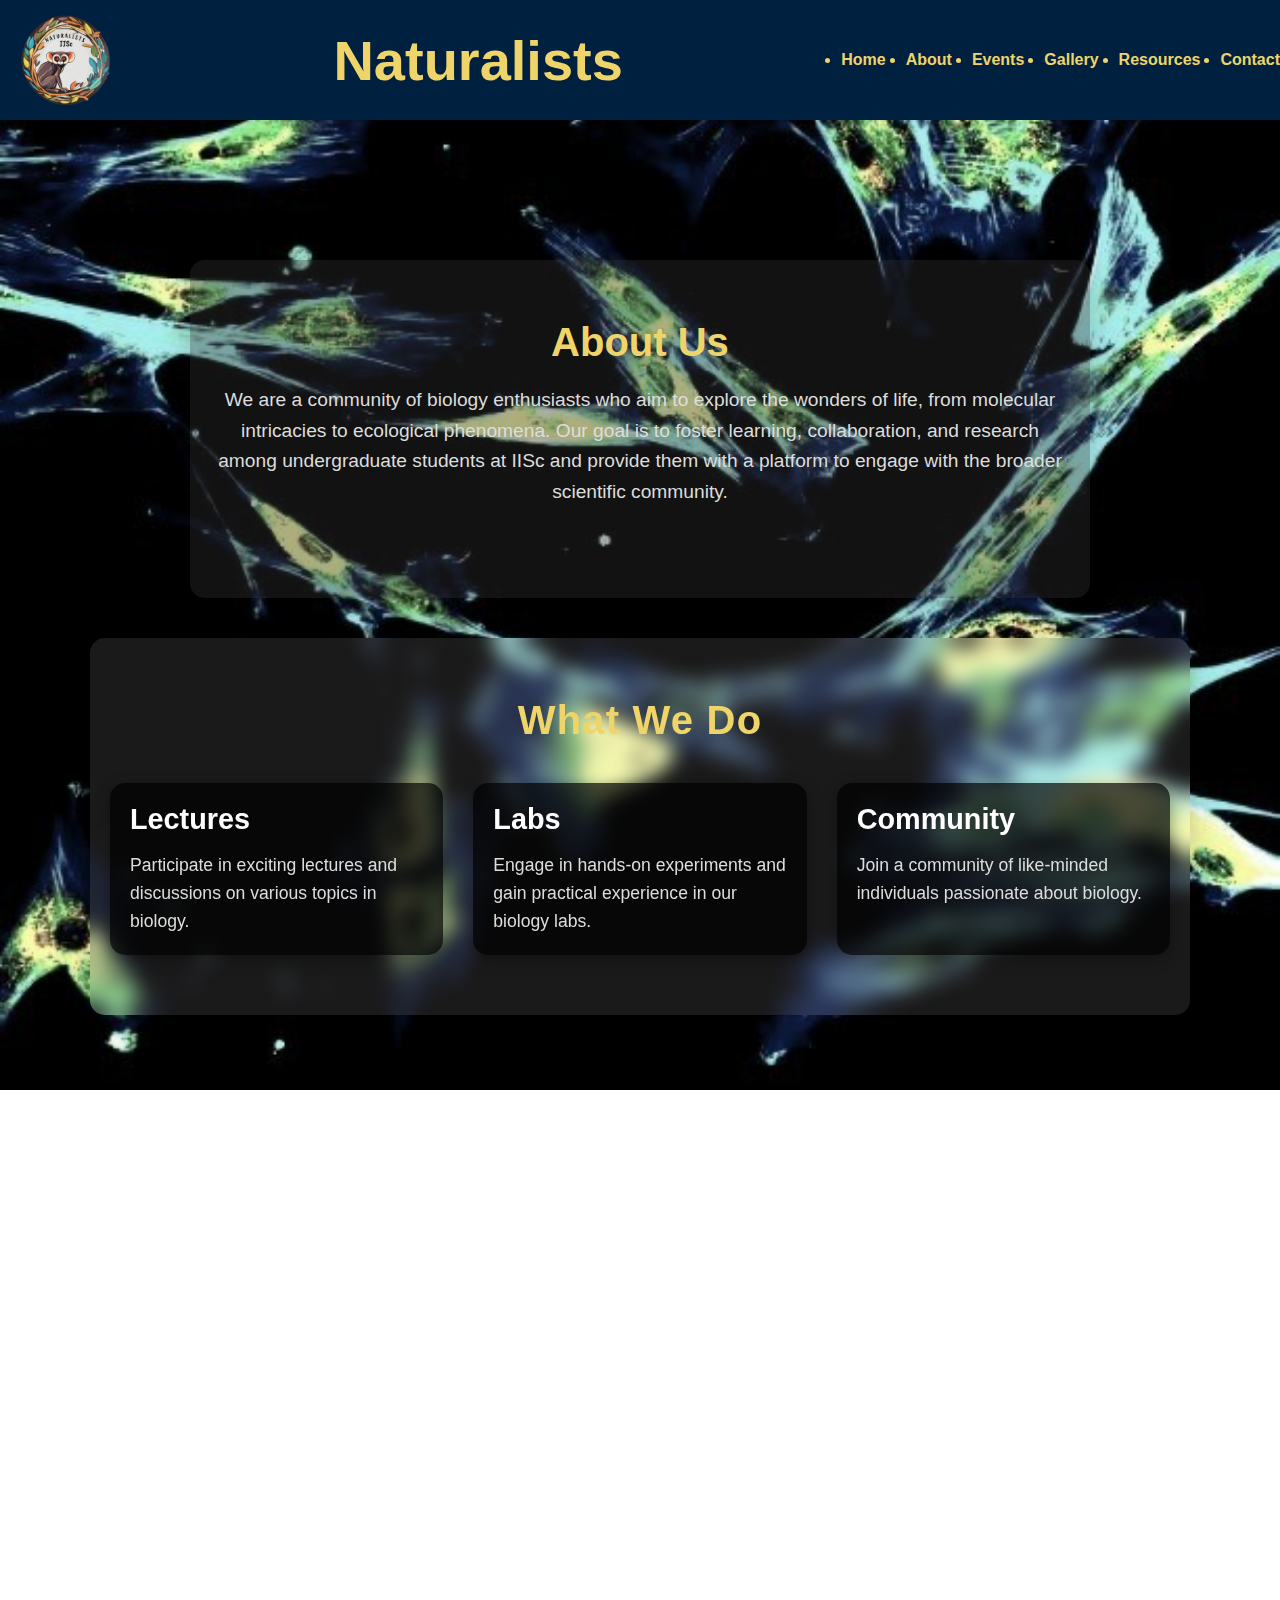
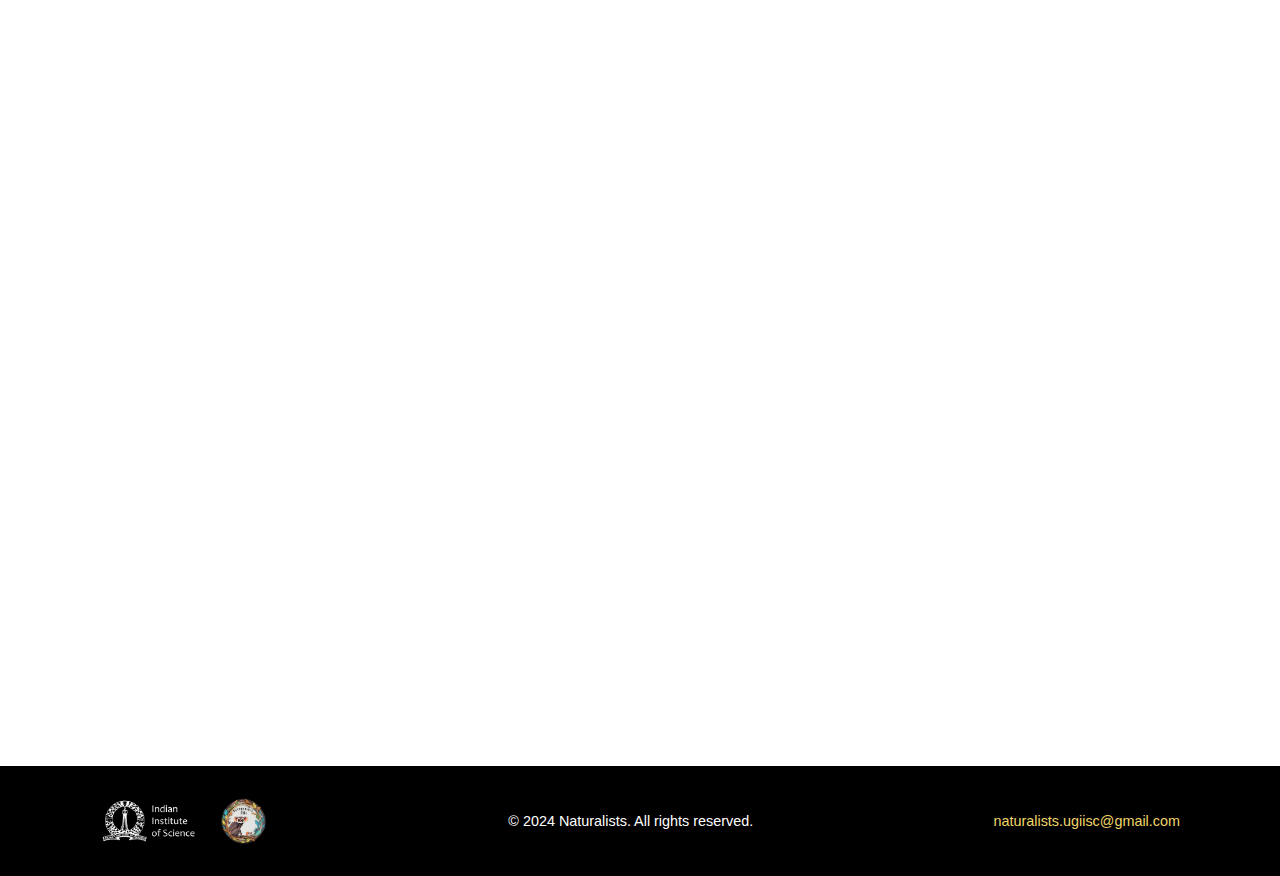
<file: index.html>
<!DOCTYPE html>
<html lang="en">
<head>
    <meta charset="UTF-8">
    <meta name="viewport" content="width=device-width, initial-scale=1.0">
    <title>Naturalists</title>
    <link rel="stylesheet" href="style.css">
    <link rel="icon" href="favicon.ico" type="image/x-icon">
</head>
<body>
    <header>
        <img src="logo.png" alt="Naturalists Logo" class="logo">
        <h1> <b> Naturalists </b> </h1>
    <nav>
        <ul>
            <li><a href="index.html">Home</a></li>
            <li><a href="about.html">About</a></li>
            <li><a href="events.html">Events</a></li>
            <li><a href="gallery.html">Gallery</a></li>
            <li><a href="resources.html">Resources</a></li>
            <li><a href="contact.html">Contact</a></li>
        </ul>
    </nav>
    </header>

    <main>
        <section class="about-us">
            <a href="about.html" class="about-link">
                <h2>About Us</h2>
            </a>
            <p>
                We are a community of biology enthusiasts who aim to explore the wonders of life, from molecular intricacies to ecological phenomena. Our goal is to foster learning, collaboration, and research among undergraduate students at IISc 
                and provide them with a platform to engage with the broader scientific community.
            </p>
        </section>
        

        <section id="highlights" class="highlights">
            <h2>What We Do</h2>
            <div class="highlight-cards">
                <div class="card">
                    <h3>Lectures</h3>
                    <p>Participate in exciting lectures and discussions on various topics in biology.</p>
                </div>
                <div class="card">
                    <h3>Labs</h3>
                    <p>Engage in hands-on experiments and gain practical experience in our biology labs.</p>
                </div>
                <div class="card">
                    <h3>Community</h3>
                    <p>Join a community of like-minded individuals passionate about biology.</p>
                </div>
            </div>
        </section>

        <section class="events-section">
            <div class="content-container">
                <a href="events.html" class="events-link">
                    <h2>Upcoming Events</h2>
                </a>
                <ul class="events-list">
                    <li>
                        <strong>Summer Research Symposium</strong>
                        <p>Join us for a Summer Exposition where Undergraduate students present to us their summer research activites. Date : August 25, 2024</p>
                    </li>
                    <li>
                        <strong>Guest Lecture: Insights into Signal Transduction</strong>
                        <p>Dr. Nikhil Gandasi will discuss cutting-edge research on signal transduction pathways in cells. Date : September 15, 2024</p>
                    </li>
                    <!-- Add more events here -->
                </ul>
            </div>
        </section>
        

        <section class="gallery-section">
            <div class="content-container">
                <a href="gallery.html" class="gallery-link">
                    <h2>Gallery</h2>
                </a>
                <div class="gallery">
                    <img src="eve1.jpg" alt="Event Image 1">
                    <img src="eve2.jpg" alt="Event Image 2">
                    <img src="eve3.jpg" alt="Event Image 3">
                    <img src="eve4.jpg" alt="Event Image 4">
                </div>
            </div>
        </section>
        

        <section class="contact-section">
            <a href="contact.html" class="contact-link">
                <h2>Contact Us</h2>
            </a>
            <p>Get in touch with us for any inquiries, feedback, or collaboration opportunities. We'd love to hear from you!</p>
        </section>
        
    </main>

    <footer>
        <div class="footer-content">
            <div class="footer-logos">
                <img src="logo1.png" alt="Logo 1" class="footer-logo">
                <img src="logo.png" alt="Logo 2" class="footer-logo">
            </div>
        <p>&copy; 2024 Naturalists. All rights reserved.</p>
        <p class="footer-email"> <a href="mailto:naturalists.ugiisc@gmail.com">naturalists.ugiisc@gmail.com</a></p>
        </div>
    </footer>
    
    <script src="main.js"></script>
</body>
</html>
</file>
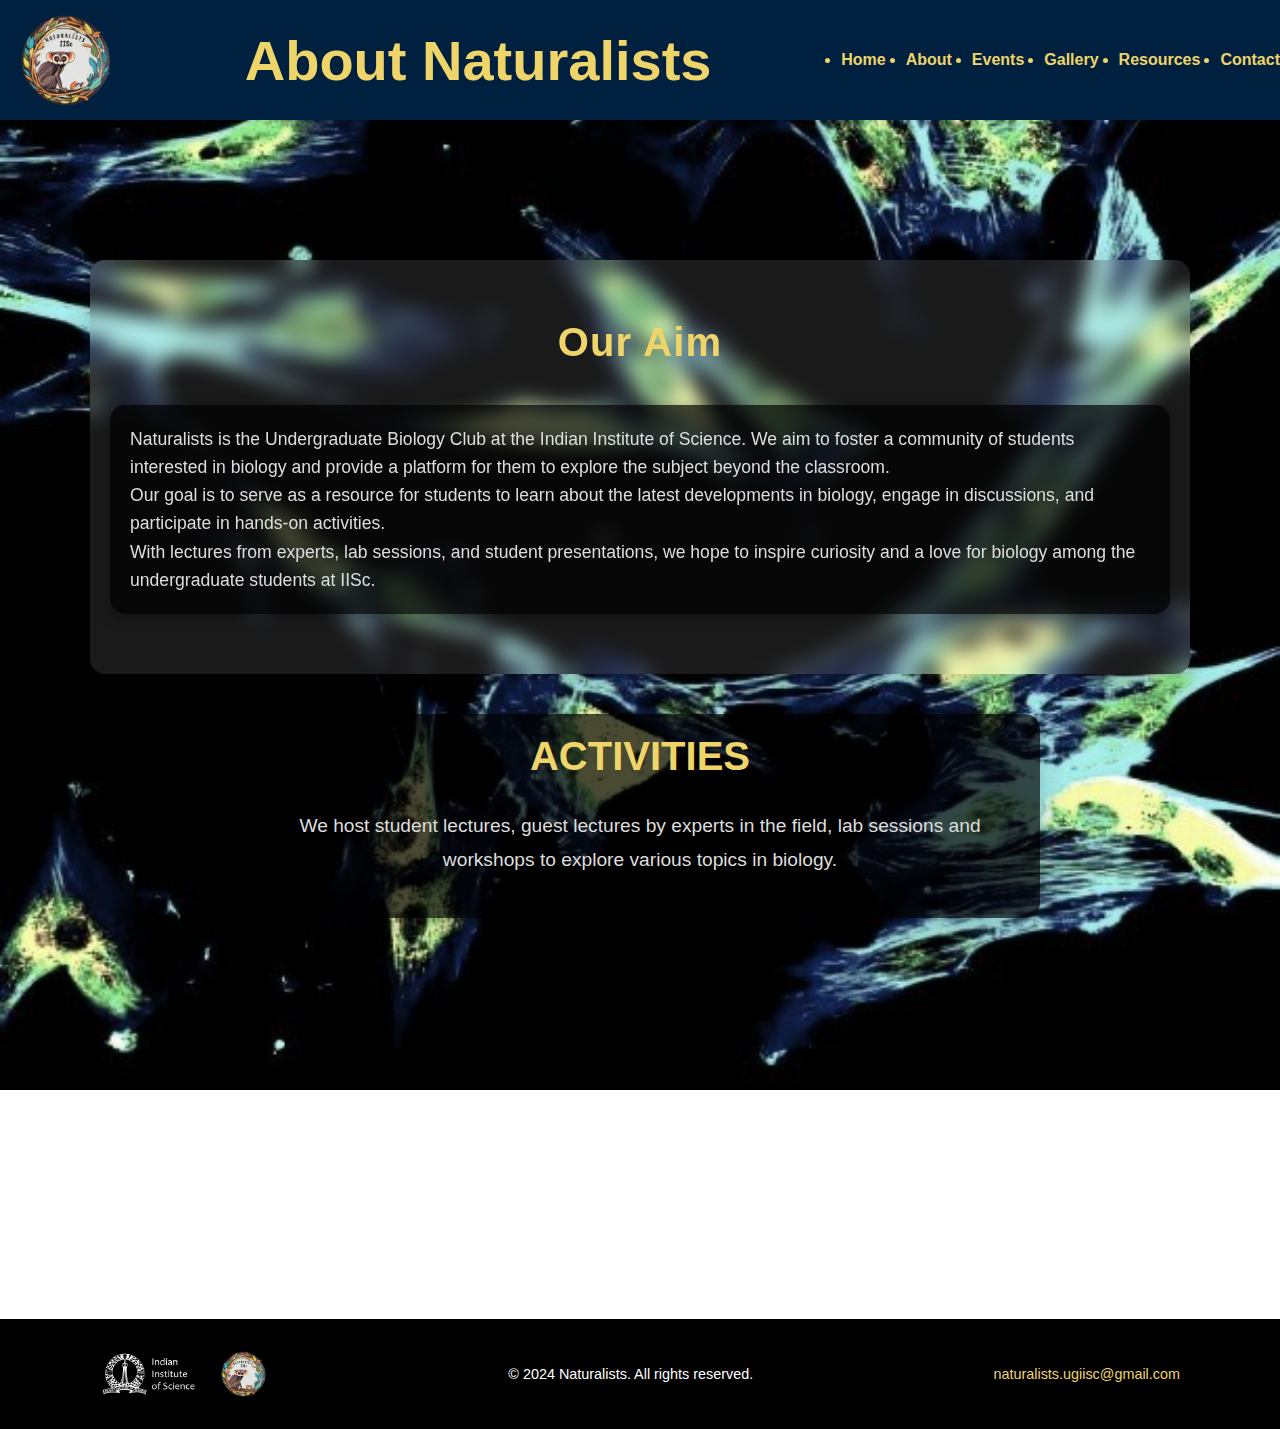
<file: about.html>
<!DOCTYPE html>
<html lang="en">
<head>
    <meta charset="UTF-8">
    <meta name="viewport" content="width=device-width, initial-scale=1.0">
    <title>About - Naturalists</title>
    <link rel="stylesheet" href="style.css">
    <link rel="icon" href="favicon.ico" type="image/x-icon">
</head>
<body>
    <header>
        <img src="logo.png" alt="Naturalists Logo" class="logo">
        <h1>About Naturalists</h1>
    <nav>
        <ul>
            <li><a href="index.html">Home</a></li>
            <li><a href="about.html">About</a></li>
            <li><a href="events.html">Events</a></li>
            <li><a href="gallery.html">Gallery</a></li>
            <li><a href="resources.html">Resources</a></li>
            <li><a href="contact.html">Contact</a></li>
        </ul>
    </nav>
    </header>
    
    <main>
        <!-- Aim Section -->
        <section id="highlights" class="highlights">
            <h2>Our Aim</h2>
            <div class="highlight-cards">
                <div class="card">
                <p>Naturalists is the Undergraduate Biology Club at the Indian Institute of Science. We aim to foster a community of students interested in biology and provide a platform for them to explore the subject beyond the classroom.</p>
                <p>Our goal is to serve as a resource for students to learn about the latest developments in biology, engage in discussions, and participate in hands-on activities.</p>
                <p>With lectures from experts, lab sessions, and student presentations, we hope to inspire curiosity and a love for biology among the undergraduate students at IISc.</p>
                </div>
            </div>
        </section>
    
        <!-- Activities Section -->
        <section class="content activities">
            <div class="content-wrapper">
                <h2>Activities</h2>
                <p>We host student lectures, guest lectures by experts in the field, lab sessions and workshops to explore various topics in biology.</p>
            </div>
        </section>

        <!-- Team Section -->
        <section id="highlights" class="highlights">
            <h2>Convenors 2024</h2>
            <div class="highlight-cards">
                <div class="card">
                    <h3>Mayank</h3>
                    <p>I like Biology.</p>
                </div>
                <div class="card">
                    <h3>Rahul</h3>
                    <p>I like Biology.</p>
                </div>
                <div class="card">
                    <h3>Shloak</h3>
                    <p>I like Biology.</p>
                </div>
            </div>
        </section>
    </main>
    

    <footer>
        <div class="footer-content">
            <div class="footer-logos">
                <img src="logo1.png" alt="Logo 1" class="footer-logo">
                <img src="logo.png" alt="Logo 2" class="footer-logo">
            </div>
        <p>&copy; 2024 Naturalists. All rights reserved.</p>
        <p class="footer-email"> <a href="mailto:naturalists.ugiisc@gmail.com">naturalists.ugiisc@gmail.com</a></p>
        </div>
    </footer>
    
    <script src="main.js"></script>
    <!-- Lightbox Modal -->
    <div id="lightbox" class="lightbox">
        <span class="close">&times;</span>
        <img class="lightbox-content">
        <div class="caption"></div>
    </div>
</body>
</html>
</file>
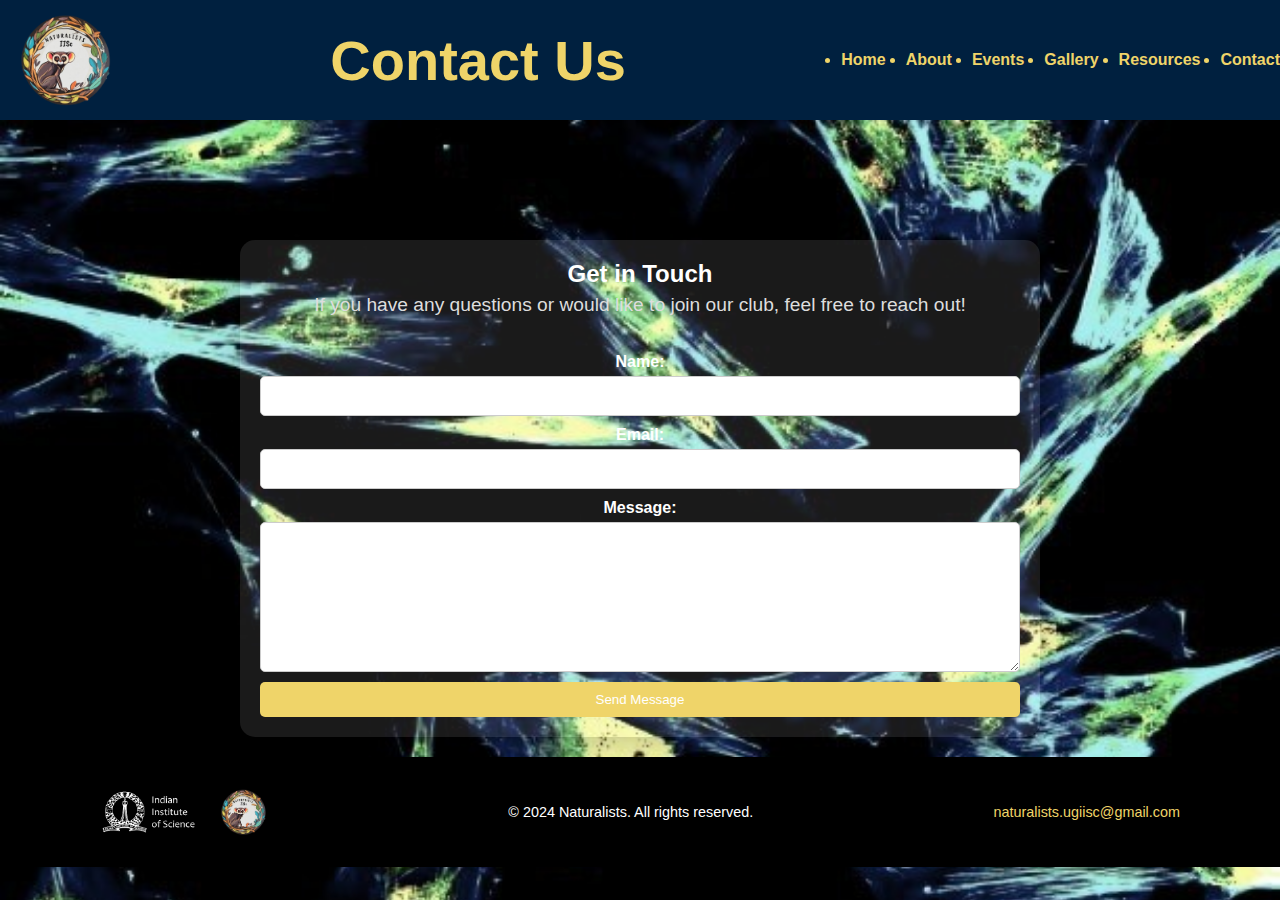
<file: contact.html>
<!DOCTYPE html>
<html lang="en">
<head>
    <meta charset="UTF-8">
    <meta name="viewport" content="width=device-width, initial-scale=1.0">
    <title>Contact - Naturalists</title>
    <link rel="stylesheet" href="style.css">
    <link rel="icon" href="favicon.ico" type="image/x-icon">
</head>
<body>
    <header>
        <img src="logo.png" alt="Naturalists Logo" class="logo">
        <h1>Contact Us</h1>
    <nav>
        <ul>
            <li><a href="index.html">Home</a></li>
            <li><a href="about.html">About</a></li>
            <li><a href="events.html">Events</a></li>
            <li><a href="gallery.html">Gallery</a></li>
            <li><a href="resources.html">Resources</a></li>
            <li><a href="contact.html">Contact</a></li>
        </ul>
    </nav>
    </header>

    <main>
    <section class="content">
        <h2>Get in Touch</h2>
        <p>If you have any questions or would like to join our club, feel free to reach out!</p>

        <form class="contact-form" action="https://getform.io/f/adryxkka" method="POST">
            <label for="name">Name:</label>
            <input type="text" id="name" name="name" required>

            <label for="email">Email:</label>
            <input type="email" id="email" name="email" required>

            <label for="message">Message:</label>
            <textarea id="message" name="message" required></textarea>

            <button type="submit">Send Message</button>
        </form>
    </section>
    </main>

    <footer>
        <div class="footer-content">
            <div class="footer-logos">
                <img src="logo1.png" alt="Logo 1" class="footer-logo">
                <img src="logo.png" alt="Logo 2" class="footer-logo">
            </div>
        <p>&copy; 2024 Naturalists. All rights reserved.</p>
        <p class="footer-email"> <a href="mailto:naturalists.ugiisc@gmail.com">naturalists.ugiisc@gmail.com</a></p>
        </div>
    </footer>
    
    <script src="main.js"></script>

</body>
</html>
</file>
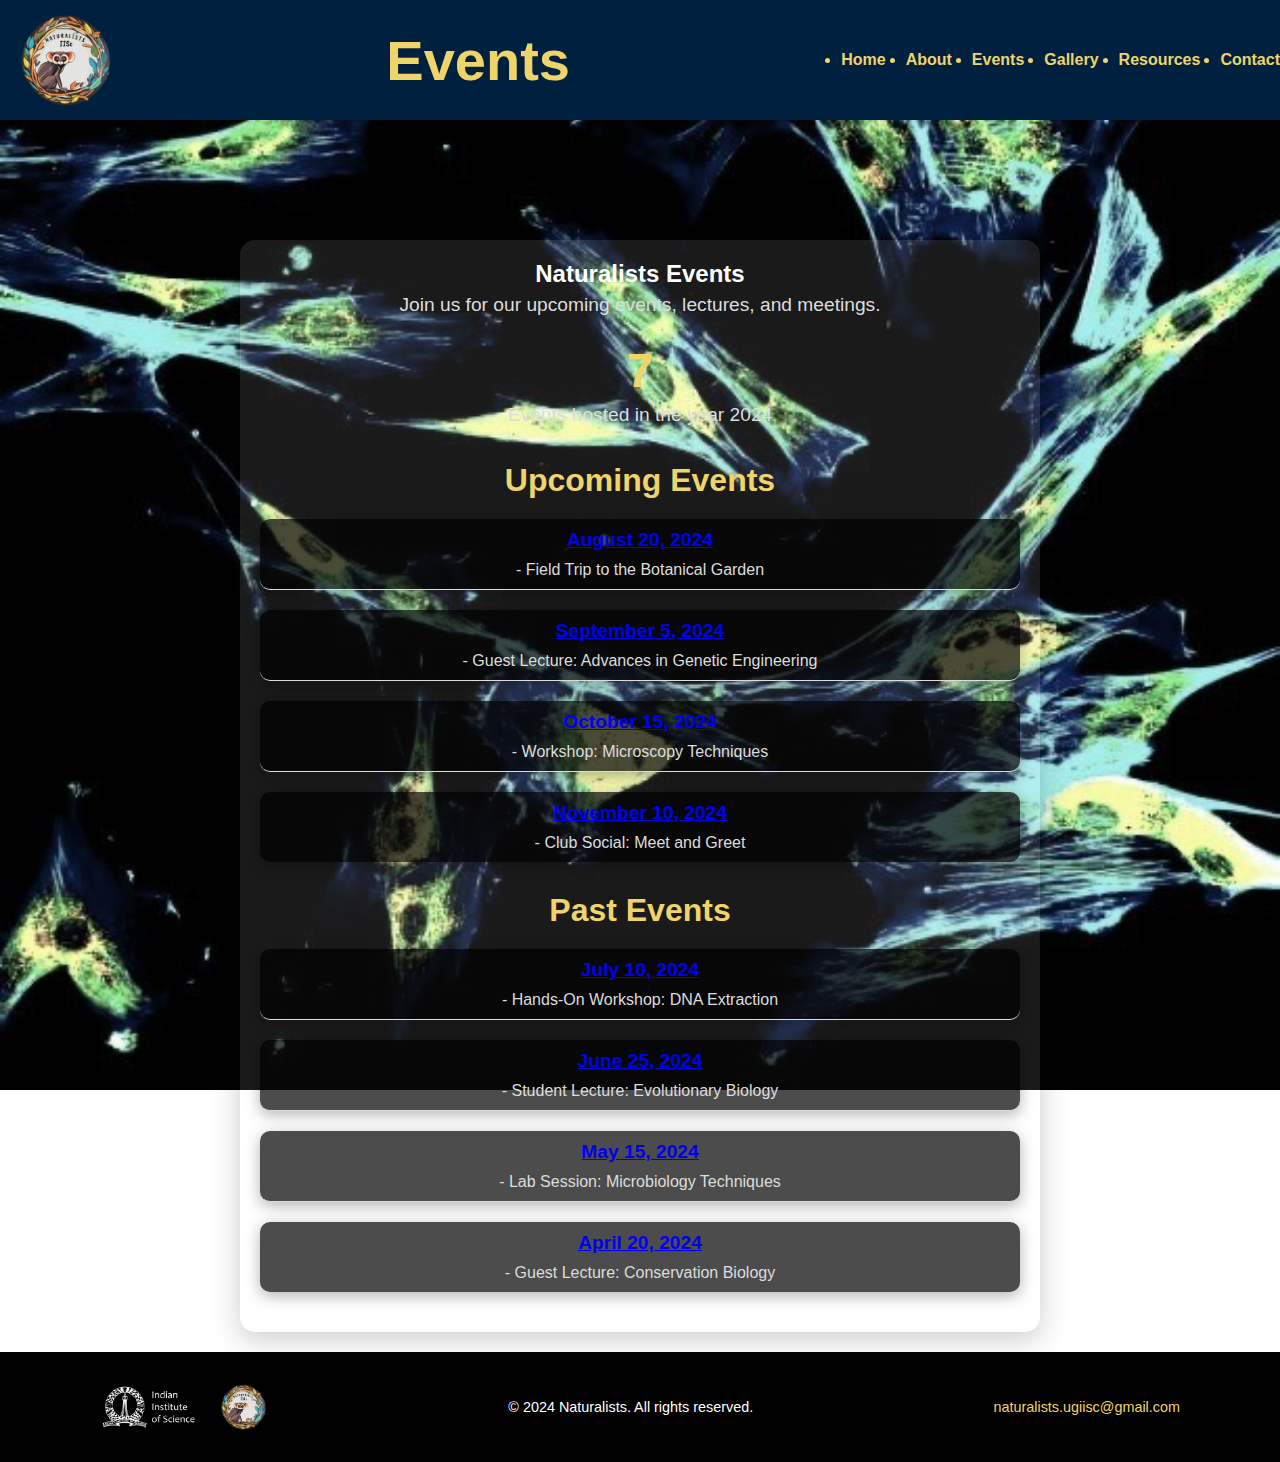
<file: events.html>
<!DOCTYPE html>
<html lang="en">
<head>
    <meta charset="UTF-8">
    <meta name="viewport" content="width=device-width, initial-scale=1.0">
    <title>Events - Naturalists</title>
    <link rel="stylesheet" href="style.css">
    <link rel="icon" href="favicon.ico" type="image/x-icon">
</head>
<body>
    <header>
        <img src="logo.png" alt="Naturalists Logo" class="logo">
        <h1>Events</h1>
    <nav>
        <ul>
            <li><a href="index.html">Home</a></li>
            <li><a href="about.html">About</a></li>
            <li><a href="events.html">Events</a></li>
            <li><a href="gallery.html">Gallery</a></li>
            <li><a href="resources.html">Resources</a></li>
            <li><a href="contact.html">Contact</a></li>
        </ul>
    </nav>
    </header>

    <main>
    <section class="content">
        <h2>Naturalists Events</h2>
        <p>Join us for our upcoming events, lectures, and meetings.</p>

        <div class="counter">
            <h3 class="count" data-count="15">0</h3>
            <p>Events hosted in the year 2024</p>
        </div>

        <!-- Upcoming Events -->
        <div class="events-category">
            <h3>Upcoming Events</h3>
            <ul class="events-list">
                <li><strong><a href="#" class="event-link" data-event="1">August 20, 2024</a></strong> - Field Trip to the Botanical Garden</li>
                <li><strong><a href="#" class="event-link" data-event="2">September 5, 2024</a></strong> - Guest Lecture: Advances in Genetic Engineering</li>
                <li><strong><a href="#" class="event-link" data-event="3">October 15, 2024</a></strong> - Workshop: Microscopy Techniques</li>
                <li><strong><a href="#" class="event-link" data-event="4">November 10, 2024</a></strong> - Club Social: Meet and Greet</li>
                </ul>
        </div>

        <!-- Past Events -->
        <div class="events-category">
            <h3>Past Events</h3>
            <ul class="events-list">
                <li><strong><a href="#" class="event-link past-event" data-event="5">July 10, 2024</a></strong> - Hands-On Workshop: DNA Extraction</li>
                <li><strong><a href="#" class="event-link past-event" data-event="6">June 25, 2024</a></strong> - Student Lecture: Evolutionary Biology</li>
                <li><strong><a href="#" class="event-link past-event" data-event="7">May 15, 2024</a></strong> - Lab Session: Microbiology Techniques</li>
                <li><strong><a href="#" class="event-link past-event" data-event="8">April 20, 2024</a></strong> - Guest Lecture: Conservation Biology</li>                
            </ul>
        </div>

        <!-- Modal Structure -->
        <div id="eventModal" class="modal">
            <div class="modal-content">
                <span class="close">&times;</span>
                <h2 id="modal-title"></h2>
                <p id="modal-description"></p>
            </div>
        </div>

    </section>
    </main>
    
    <footer>
        <div class="footer-content">
            <div class="footer-logos">
                <img src="logo1.png" alt="Logo 1" class="footer-logo">
                <img src="logo.png" alt="Logo 2" class="footer-logo">
            </div>
        <p>&copy; 2024 Naturalists. All rights reserved.</p>
        <p class="footer-email"> <a href="mailto:naturalists.ugiisc@gmail.com">naturalists.ugiisc@gmail.com</a></p>
        </div>
    </footer>
    
    <script src="main.js"></script>
</body>
</html>
</file>
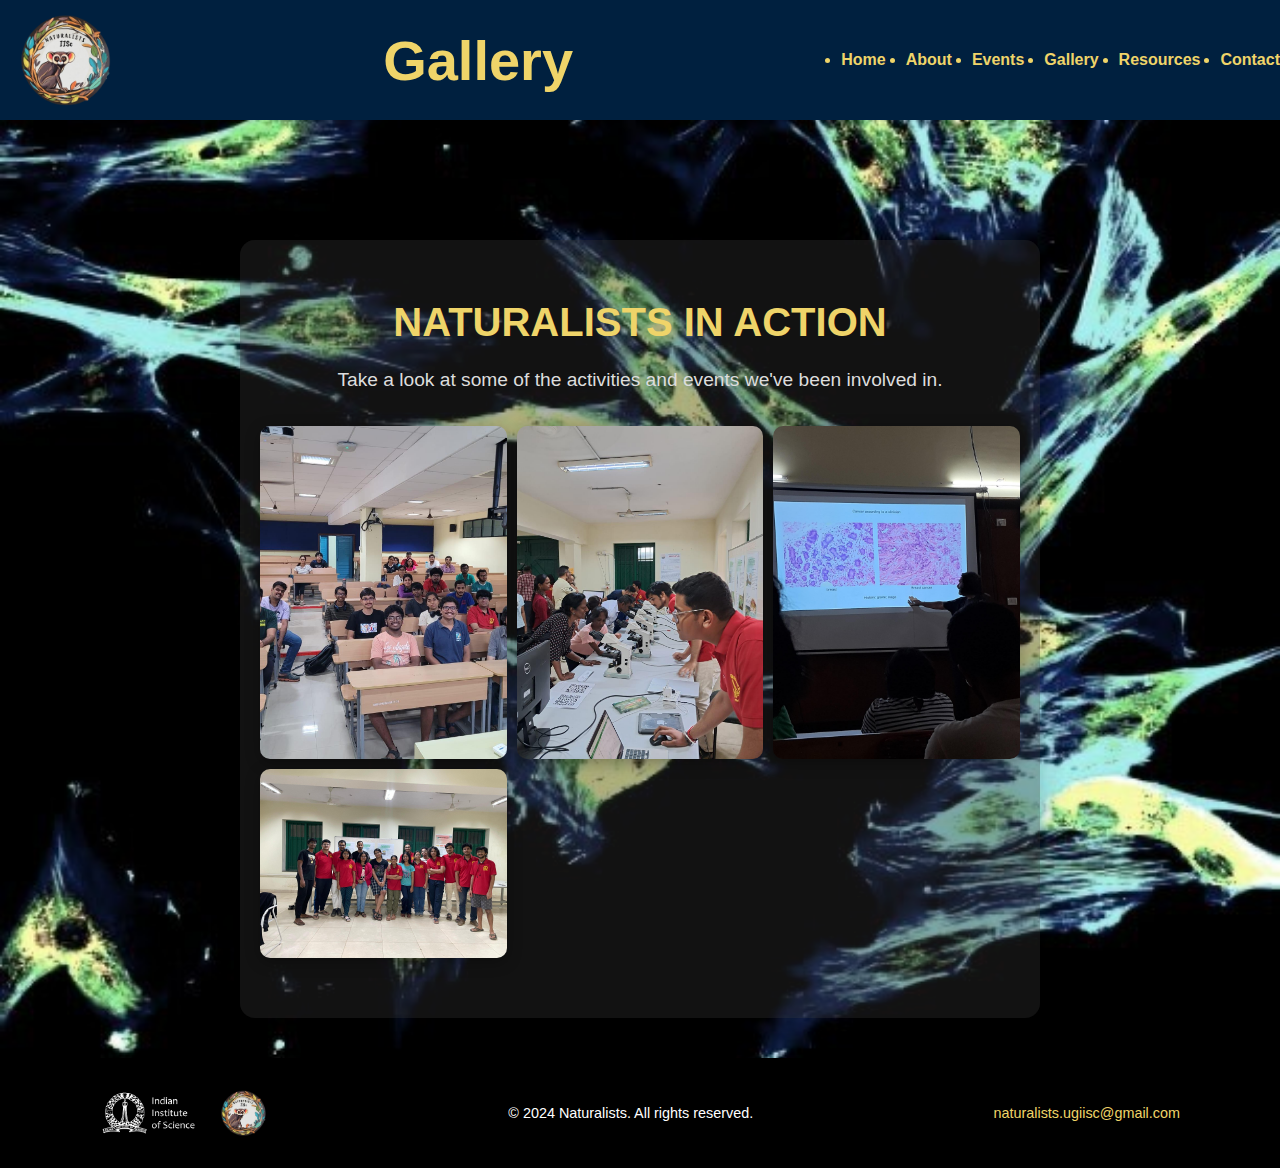
<file: gallery.html>
<!DOCTYPE html>
<html lang="en">
<head>
    <meta charset="UTF-8">
    <meta name="viewport" content="width=device-width, initial-scale=1.0">
    <title>Gallery - Naturalists</title>
    <link rel="stylesheet" href="style.css">
    <link rel="icon" href="favicon.ico" type="image/x-icon">
</head>
<body>
    <header>
        <img src="logo.png" alt="Naturalists Logo" class="logo">
        <h1>Gallery</h1>
    <nav>
        <ul>
            <li><a href="index.html">Home</a></li>
            <li><a href="about.html">About</a></li>
            <li><a href="events.html">Events</a></li>
            <li><a href="gallery.html">Gallery</a></li>
            <li><a href="resources.html">Resources</a></li>
            <li><a href="contact.html">Contact</a></li>
        </ul>
    </nav>
    </header>

    <main>
        <section class="content gallery-section">
            <h2>Naturalists in Action</h2>
            <p>Take a look at some of the activities and events we've been involved in.</p>
    
            <div class="gallery">
                <div class="gallery-item">
                    <img src="eve1.jpg" alt="Event 1">
                    <div class="caption">Field Trip to the Botanical Garden</div>
                </div>
                <div class="gallery-item">
                    <img src="eve2.jpg" alt="Event 2">
                    <div class="caption">Guest Lecture: Advances in Genetic Engineering</div>
                </div>
                <div class="gallery-item">
                    <img src="eve3.jpg" alt="Event 3">
                    <div class="caption">Workshop: Microscopy Techniques</div>
                </div>
                <div class="gallery-item">
                    <img src="eve4.jpg" alt="Event 4">
                    <div class="caption">Hands-On Workshop: DNA Extraction</div>
                </div>
            </div>
        </section>
    </main>
    

    <footer>
        <div class="footer-content">
            <div class="footer-logos">
                <img src="logo1.png" alt="Logo 1" class="footer-logo">
                <img src="logo.png" alt="Logo 2" class="footer-logo">
            </div>
        <p>&copy; 2024 Naturalists. All rights reserved.</p>
        <p class="footer-email"> <a href="mailto:naturalists.ugiisc@gmail.com">naturalists.ugiisc@gmail.com</a></p>
        </div>
    </footer>
    
    <script src="main.js"></script>
    <!-- Lightbox Modal -->
    <div id="lightbox" class="lightbox">
        <span class="close">&times;</span>
        <img class="lightbox-content">
        <div class="caption"></div>
    </div>

</body>
</html>
</file>
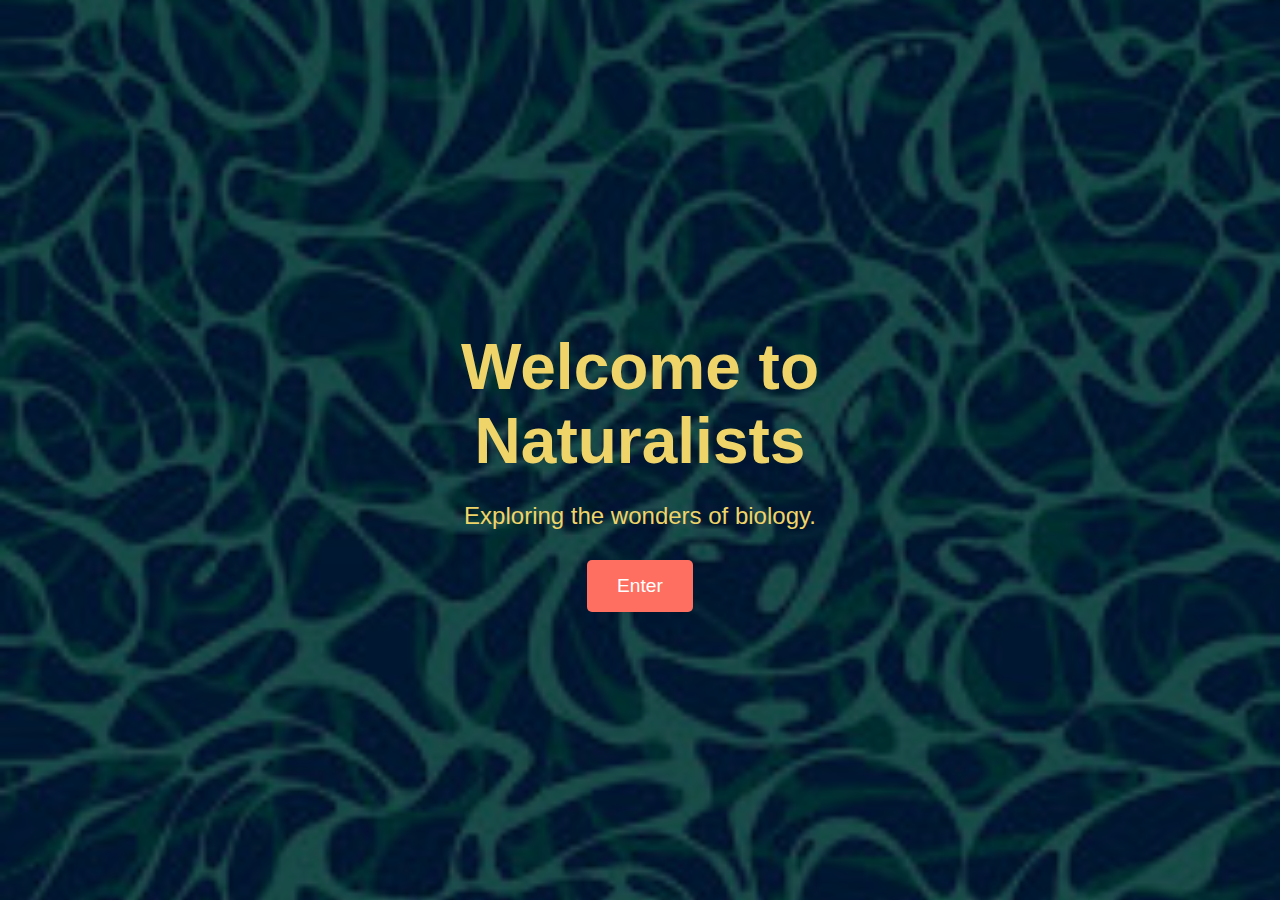
<file: intro.html>
<!DOCTYPE html>
<html lang="en">
<head>
    <meta charset="UTF-8">
    <meta name="viewport" content="width=device-width, initial-scale=1.0">
    <title>Welcome to Naturalists</title>
    <link rel="stylesheet" href="intro.css">
</head>
<body>
    <div class="intro-container">
        <div class="intro-content">
            <h1>Welcome to Naturalists</h1>
            <p>Exploring the wonders of biology.</p>
            <button id="enterButton">Enter</button>
        </div>
    </div>
    <script src="intro.js"></script>
</body>
</html>
</file>
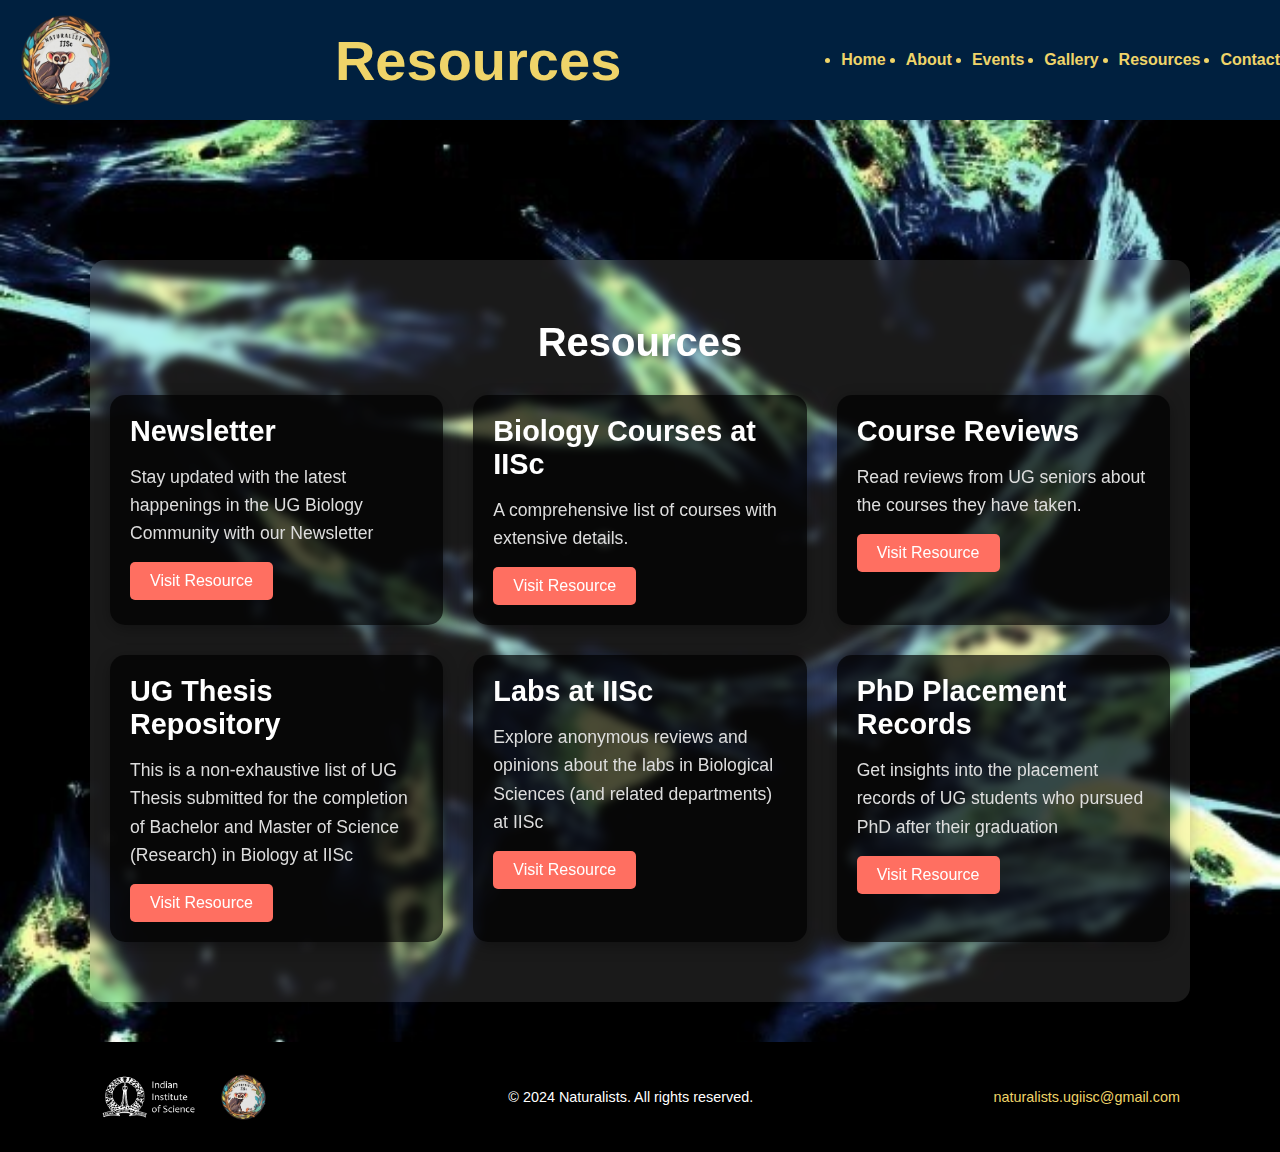
<file: resources.html>
<!DOCTYPE html>
<html lang="en">
<head>
    <meta charset="UTF-8">
    <meta name="viewport" content="width=device-width, initial-scale=1.0">
    <title>Resources</title>
    <link rel="stylesheet" href="style.css">
    <link rel="icon" href="favicon.ico" type="image/x-icon">
</head>
<body>
    <header>
        <img src="logo.png" alt="Naturalists Logo" class="logo">
        <h1>Resources</h1>
    <nav>
        <ul>
            <li><a href="index.html">Home</a></li>
            <li><a href="about.html">About</a></li>
            <li><a href="events.html">Events</a></li>
            <li><a href="gallery.html">Gallery</a></li>
            <li><a href="resources.html">Resources</a></li>
            <li><a href="contact.html">Contact</a></li>
        </ul>
    </nav>
    </header>

    <main>
    <section class="resources-section">
        <div class="content-container">
            <h2>Resources</h2>
            <div class="resources-list">
                <div class="resource-item">
                    <h3>Newsletter</h3>
                    <p>Stay updated with the latest happenings in the UG Biology Community with our Newsletter</p>
                    <a href="https://example.com" class="btn">Visit Resource</a>
                </div>                
                <div class="resource-item">
                    <h3>Biology Courses at IISc</h3>
                    <p>A comprehensive list of courses with extensive details.</p>
                    <a href="https://example.com" class="btn">Visit Resource</a>
                </div>
                <div class="resource-item">
                    <h3> Course Reviews</h3>
                    <p>Read reviews from UG seniors about the courses they have taken.</p>
                    <a href="https://example.com" class="btn">Visit Resource</a>
                </div> 

                <div class="resource-item">
                    <h3>UG Thesis Repository</h3>
                    <p>This is a non-exhaustive list of UG Thesis submitted for the completion of Bachelor and Master of Science (Research) in Biology at IISc</p>
                    <a href="https://example.com" class="btn">Visit Resource</a>
                </div>
                <div class="resource-item">
                    <h3>Labs at IISc</h3>
                    <p>Explore anonymous reviews and opinions about the labs in Biological Sciences (and related departments) at IISc</p>
                    <a href="https://example.com" class="btn">Visit Resource</a>
                </div>
                <div class="resource-item">
                    <h3>PhD Placement Records</h3>
                    <p>Get insights into the placement records of UG students who pursued PhD after their graduation</p>
                    <a href="https://example.com" class="btn">Visit Resource</a>
                </div>
        </div>
    </section>
    </main>

    <footer>
        <div class="footer-content">
            <div class="footer-logos">
                <img src="logo1.png" alt="Logo 1" class="footer-logo">
                <img src="logo.png" alt="Logo 2" class="footer-logo">
            </div>
        <p>&copy; 2024 Naturalists. All rights reserved.</p>
        <p class="footer-email"> <a href="mailto:naturalists.ugiisc@gmail.com">naturalists.ugiisc@gmail.com</a></p>
        </div>
    </footer>
    
    <script src="main.js"></script>
</body>
</file>
<file: intro.css>
/* Intro Page Styling */
body {
    margin: 0;
    padding: 0;
    font-family: 'Arial', sans-serif;
    background: url('abstract-pattern.jpg') no-repeat center center fixed;
    background-size: cover;
}

.intro-container {
    display: flex;
    align-items: center;
    justify-content: center;
    height: 100vh;
    background: rgba(0, 0, 0, 0.7); /* Dark overlay */
}

.intro-content {
    text-align: center;
    color: #EFD469; /* Pale gold text color */
    max-width: 600px;
}

.intro-content h1 {
    font-size: 4rem;
    margin-bottom: 20px;
    animation: fadeIn 3s ease-out;
}

.intro-content p {
    font-size: 1.5rem;
    margin-bottom: 30px;
    animation: fadeIn 4s ease-out;
}

#enterButton {
    background-color: #ff6f61;
    color: white;
    padding: 15px 30px;
    font-size: 1.2rem;
    border: none;
    border-radius: 5px;
    cursor: pointer;
    transition: background-color 0.3s ease;
}

#enterButton:hover {
    background-color: #ff8566;
}

/* Keyframe animations */
@keyframes fadeIn {
    from {
        opacity: 0;
        transform: translateY(20px);
    }
    to {
        opacity: 1;
        transform: translateY(0);
    }
}
</file>
<file: style.css>
/* Basic reset */
* {
    margin: 0;
    padding: 0;
    box-sizing: border-box;
}


/* Apply the background image to the entire page */
body {
    background: url('biology-bg2.jpg') no-repeat center center fixed;
    background-size: cover;
    color: white;
    font-family: 'Arial', sans-serif;
    background-attachment: fixed;
    flex-direction: column;
    min-height: 100vh;
    margin: 0;
    cursor: default;
}

/* Ensure main content is not obscured */
main {
    padding-top: 100px;
    z-index: 1;
}


header {
    display: flex;
    justify-content: space-between;
    align-items: center;
    background-color: #00203F; /* Deep Navy Blue */
    color: #EFD469; /* Pale Gold accent */
    padding: 10px 0;
    text-align: center;
}

header h1 {
    margin-bottom: 0;
    color: #EFD469; /* Pale Gold text */
    font-size: 3.5rem;
}

nav ul li a {
    color: #EFD469;
    text-decoration: none;
    font-weight: bold;
    transition: color 0.3s ease  transform 0.3s ease;
}

nav ul li a:hover {
    color: ff6f61; 
    text-decoration: underline;
    transform: scale(1.1); /* Slightly increase size on hover */
    text-shadow: 0 0 5px #EFD469;
}

header .logo {
    height: 100px;
    font-size: 1.5rem;
    margin-left: 15px;
}

nav ul {
    display: flex;
    gap: 20px;
}



/* General Content Section Styling */
section {
    padding: 50px 20px;
    text-align: center;
}

section {
    opacity: 0;
    transform: translateY(20px);
    transition: opacity 0.6s ease, transform 0.6s ease;
}

section.visible {
    opacity: 1;
    transform: translateY(0);
}


/* About Us Section Styling */
.about-us {
    padding: 60px 20px;
    text-align: center;
    background-color: rgba(255, 255, 255, 0.1); /* Blended transparent background */
    margin: 40px auto;
    max-width: 900px;
    border-radius: 15px;
    box-shadow: 0 8px 30px rgba(0, 0, 0, 0.2);
    position: relative;
    z-index: 2;
}

.about-us h2 {
    font-size: 2.5rem;
    margin-bottom: 20px;
    font-weight: 700;
    color: #EFD469; /* Pale gold text color */
    transition: color 0.3s ease, transform 0.3s ease;
}

.about-us p {
    font-size: 1.2rem;
    margin-bottom: 30px;
    color: #dddddd;
    line-height: 1.6;
}

/* Link styling applied to the h2 */
.about-link {
    text-decoration: none;
}

.about-link:hover h2 {
    color: #ff6f61; /* Slightly warmer color on hover */
    transform: scale(1.05); /* Slightly scales up the text */
}

/* Adding subtle background animation */
.about-us::before {
    content: "";
    position: absolute;
    top: 0;
    left: 0;
    right: 0;
    bottom: 0;
    background: rgba(0, 0, 0, 0.3);
    z-index: -1;
    border-radius: 15px;
    animation: pulse 5s infinite alternate;
}

/* Keyframe animation */
@keyframes pulse {
    from {
        transform: scale(1);
    }
    to {
        transform: scale(1.03);
    }
}

/* General Styling for Content Sections */
.content {
    padding: 60px 20px;
    text-align: center;
    background-color: rgba(255, 255, 255, 0.1); /* Light transparent background for blending */
    margin-bottom: 40px;
    border-radius: 15px;
    box-shadow: 0 8px 30px rgba(0, 0, 0, 0.2);
}

.content-wrapper {
    max-width: 800px;
    margin: 0 auto;
}

.about-aim h2,
.activities h2 {
    font-size: 2.5rem;
    margin-bottom: 30px;
    color: #EFD469; /* Your accent color */
    text-transform: uppercase;
}

.content p {
    font-size: 1.2rem;
    line-height: 1.8;
    color: #ddd;
    margin-bottom: 20px;
}

.activities {
    background-color: rgba(0, 0, 0, 0.7); /* Darker background for contrast */
}

/* Add animations */
@keyframes fadeIn {
    from {
        opacity: 0;
        transform: translateY(20px);
    }
    to {
        opacity: 1;
        transform: translateY(0);
    }
}

.content {
    animation: fadeIn 1.5s ease-in-out;
}

/* Responsive Design */
@media (max-width: 768px) {
    .content h2 {
        font-size: 2rem;
    }

    .content p {
        font-size: 1rem;
    }
}

.counter {
    text-align: center;
    color: #ffffff;
    margin: 20px;
}

.count {
    font-size: 3rem;
    font-weight: bold;
    color: #EFD469;
}


/* Gallery Section Styling */
.gallery-section {
    padding: 60px 20px;
    text-align: center;
    background-color: rgba(255, 255, 255, 0.1); /* Blended transparent background */
    margin: 40px auto;
    max-width: 900px;
    border-radius: 15px;
    box-shadow: 0 8px 30px rgba(0, 0, 0, 0.2);
    position: relative;
    z-index: 2;
}

.gallery-section h2 {
    font-size: 2.5rem;
    margin-bottom: 20px;
    font-weight: 700;
    color: #EFD469; /* Pale gold text color */
    transition: color 0.3s ease, transform 0.3s ease;
}

.gallery-section p {
    font-size: 1.2rem;
    margin-bottom: 30px;
    color: #dddddd;
    line-height: 1.6;
}

/* Link styling applied to the h2 */
.gallery-link {
    text-decoration: none;
}

.gallery-link:hover h2 {
    color: #ff6f61; /* Slightly warmer color on hover */
    transform: scale(1.05); /* Slightly scales up the text */
}

/* Adding subtle background animation */
.gallery-section::before {
    content: "";
    position: absolute;
    top: 0;
    left: 0;
    right: 0;
    bottom: 0;
    background: rgba(0, 0, 0, 0.3);
    z-index: -1;
    border-radius: 15px;
    animation: pulse 5s infinite alternate;
}

/* Keyframe animation */
@keyframes pulse {
    from {
        transform: scale(1);
    }
    to {
        transform: scale(1.03);
    }
}

.gallery {
    display: grid;
    grid-template-columns: repeat(auto-fit, minmax(200px, 1fr));
    gap: 15px;
}

.gallery img {
    width: 100%;
    border-radius: 10px;
    transition: transform 0.3s ease, box-shadow 0.3s ease;
}

.gallery img:hover {
    transform: scale(1.05);
    box-shadow: 0 8px 20px rgba(0, 0, 0, 0.4);
}

/* Events Section */
.events-section {
    padding: 60px 20px;
    background-color: rgba(255, 255, 255, 0.1);
    backdrop-filter: blur(5px);
    border-radius: 15px;
    box-shadow: 0 8px 20px rgba(0, 0, 0, 0.2);
    margin: 40px auto;
    max-width: 900px;
    text-align: center;
}

.events-section h2 {
    font-size: 2.5rem;
    margin-bottom: 30px;
    font-weight: 700;
    color: #EFD469;
    text-transform: uppercase;
}

.events-category h3 {
    font-size: 2rem;
    margin-top: 30px;
    color: #EFD469;
}

.events-list {
    list-style: none;
    padding-left: 0;
    margin-top: 20px;
}

.events-list li {
    padding: 10px 0;
    border-bottom: 1px solid #ddd;
    color: #ddd;
}

.events-list li strong {
    font-size: 1.2rem;
    color: #EFD469;
}

/* Responsive Design */
@media (max-width: 768px) {
    .events-section h2, .events-category h3 {
        font-size: 1.8rem;
    }

    .counter .count {
        font-size: 2.5rem;
    }
}
/* Upcoming Events Section Styling */
.upcoming-events {
    padding: 60px 20px;
    text-align: center;
    background-color: rgba(255, 255, 255, 0.1); /* Blended transparent background */
    margin: 40px auto;
    max-width: 900px;
    border-radius: 15px;
    box-shadow: 0 8px 30px rgba(0, 0, 0, 0.2);
    position: relative;
    z-index: 2;
}

.upcoming-events h2 {
    font-size: 2.5rem;
    margin-bottom: 20px;
    font-weight: 700;
    color: #EFD469; /* Pale gold text color */
    transition: color 0.3s ease, transform 0.3s ease;
}

.upcoming-events p {
    font-size: 1.2rem;
    margin-bottom: 30px;
    color: #dddddd;
    line-height: 1.6;
}

/* Link styling applied to the h2 */
.events-link {
    text-decoration: none;
}

.events-link:hover h2 {
    color: #ff6f61; /* Slightly warmer color on hover */
    transform: scale(1.05); /* Slightly scales up the text */
}

/* Adding subtle background animation */
.upcoming-events::before {
    content: "";
    position: absolute;
    top: 0;
    left: 0;
    right: 0;
    bottom: 0;
    background: rgba(0, 0, 0, 0.3);
    z-index: -1;
    border-radius: 15px;
    animation: pulse 5s infinite alternate;
}

/* Keyframe animation */
@keyframes pulse {
    from {
        transform: scale(1);
    }
    to {
        transform: scale(1.03);
    }
}

.events-list {
    list-style: none;
    padding-left: 0;
}

.events-list li {
    background-color: rgba(0, 0, 0, 0.7);
    padding: 20px;
    border-radius: 10px;
    margin-bottom: 20px;
    box-shadow: 0 4px 15px rgba(0, 0, 0, 0.3);
    transition: transform 0.3s ease, box-shadow 0.3s ease;
}

.events-list li:hover {
    transform: translateY(-5px);
    box-shadow: 0 8px 30px rgba(0, 0, 0, 0.4);
}

.events-list li strong {
    font-size: 1.5rem;
    color: #4CAF50;
    margin-bottom: 10px;
    display: block;
}

.events-list li p {
    font-size: 1.1rem;
    color: #dddddd;
    line-height: 1.6;
}



/* Highlights Section */
.highlights {
    padding: 60px 20px;
    text-align: center;
    background-color: rgba(255, 255, 255, 0.1); /* Transparent background for better blend */
    position: relative;
    z-index: 2;
    backdrop-filter: blur(10px); /* Optional: adds a blur effect to enhance readability */
    box-shadow: 0 8px 30px rgba(0, 0, 0, 0.2);
    border-radius: 15px;
    margin: 40px auto;
    max-width: 1100px; /* Limit the width for better readability */
}

.highlights h2 {
    font-size: 2.5rem;
    margin-bottom: 40px;
    font-weight: 700;
    color: #EFD469;
    letter-spacing: 1.2px;
}

.highlight-cards {
    display: grid;
    grid-template-columns: repeat(auto-fit, minmax(300px, 1fr));
    gap: 30px;
}

.card {
    background-color: rgba(0, 0, 0, 0.7); /* A dark overlay on the card */
    padding: 20px;
    border-radius: 15px;
    box-shadow: 0 4px 15px rgba(0, 0, 0, 0.3);
    transition: transform 0.3s ease, box-shadow 0.3s ease;
    text-align: left;
}

.card img {
    width: 100%;
    height: auto;
    border-radius: 10px;
    margin-bottom: 20px;
    object-fit: cover;
    box-shadow: 0 4px 15px rgba(0, 0, 0, 0.3);
    background-color: rgba(0, 0, 0, 0.85);
}

.card:hover img {
    transform: scale(1.1);
}

.card h3 {
    margin-bottom: 15px;
    font-size: 1.8rem;
    color: #ffffff;
    font-weight: 600;
}

.card p {
    font-size: 1.1rem;
    color: #dddddd;
    line-height: 1.6;
}

.card:hover {
    transform: translateY(-5px) scale(1.05);
    background-color: rgba(0, 0, 0, 0.85);
    box-shadow: 0 8px 30px rgba(0, 0, 0, 0.4);
}

.content {
    padding: 20px;
    max-width: 800px;
    margin: 20px auto;
}

.events-list {
    list-style: none;
    padding-left: 0;
}

.events-list li {
    padding: 10px 0;
    border-bottom: 1px solid #ddd;
}

.events-list li:last-child {
    border-bottom: none;
}

.events-list li strong {
    display: block;
    font-size: 1.2rem;
    color: #EFD469;
}

.gallery {
    display: grid;
    grid-template-columns: repeat(auto-fit, minmax(200px, 1fr));
    gap: 10px;
    margin-top: 20px;
}

.gallery img {
    width: 100%;
    height: auto;
    border-radius: 5px;
    box-shadow: 0 2px 5px rgba(0, 0, 0, 0.1);
}

/* Gallery Section Styles */
.gallery-section {
    padding: 60px 20px;
    background-color: rgba(255, 255, 255, 0.1);
    margin-bottom: 40px;
    border-radius: 15px;
    box-shadow: 0 8px 30px rgba(0, 0, 0, 0.2);
}

.gallery-section h2 {
    font-size: 2.5rem;
    margin-bottom: 20px;
    color: #EFD469;
    text-transform: uppercase;
}

.gallery-item {
    position: relative;
    overflow: hidden;
    border-radius: 10px;
    box-shadow: 0 4px 15px rgba(0, 0, 0, 0.3);
    cursor: pointer;
    transition: transform 0.3s ease, box-shadow 0.3s ease;
}

.gallery-item img {
    width: 100%;
    height: 100%;
    object-fit: cover;
    transition: transform 0.3s ease;
}

.gallery-item .caption {
    position: absolute;
    bottom: 0;
    left: 0;
    right: 0;
    padding: 10px;
    background-color: rgba(0, 0, 0, 0.7);
    color: #fff;
    text-align: center;
    font-size: 1rem;
    opacity: 0;
    transition: opacity 0.3s ease;
}

/* Hover Effects */
.gallery-item:hover {
    transform: translateY(-5px);
    box-shadow: 0 8px 30px rgba(0, 0, 0, 0.4);
}

.gallery-item:hover img {
    transform: scale(1.1);
}

.gallery-item:hover .caption {
    opacity: 1;
}

/* Responsive Design */
@media (max-width: 768px) {
    .gallery {
        grid-template-columns: repeat(auto-fit, minmax(200px, 1fr));
    }
}

/* Resources Section */
.resources-section {
    padding: 60px 20px;
    background-color: rgba(255, 255, 255, 0.1);
    backdrop-filter: blur(5px);
    border-radius: 15px;
    box-shadow: 0 8px 20px rgba(0, 0, 0, 0.2);
    margin: 40px auto;
    max-width: 1100px;
    text-align: center;
}

.resources-section h2 {
    font-size: 2.5rem;
    margin-bottom: 30px;
    font-weight: 700;
    color: #ffffff;
}

.resources-list {
    display: grid;
    grid-template-columns: repeat(auto-fit, minmax(300px, 1fr));
    gap: 30px;
}

.resource-item {
    background-color: rgba(0, 0, 0, 0.7);
    padding: 20px;
    border-radius: 15px;
    box-shadow: 0 4px 15px rgba(0, 0, 0, 0.3);
    transition: transform 0.3s ease, box-shadow 0.3s ease;
    text-align: left;
}

.resource-item h3 {
    margin-bottom: 15px;
    font-size: 1.8rem;
    color: #ffffff;
    font-weight: 600;
}

.resource-item p {
    font-size: 1.1rem;
    color: #dddddd;
    line-height: 1.6;
}

.resource-item .btn {
    margin-top: 15px;
    display: inline-block;
    background-color: #ff6f61;
    color: white;
    padding: 10px 20px;
    font-size: 1rem;
    text-decoration: none;
    border-radius: 5px;
    transition: background-color 0.3s ease, transform 0.3s ease;
}

.resource-item .btn:hover {
    background-color: #ff8566;
    transform: translateY(-3px);
}

.resource-item:hover {
    transform: translateY(-5px);
    box-shadow: 0 8px 30px rgba(0, 0, 0, 0.4);
}

/* Contact Section Styling */
.contact-section {
    padding: 60px 20px;
    text-align: center;
    background-color: rgba(255, 255, 255, 0.1); /* Blended transparent background */
    margin: 40px auto;
    max-width: 900px;
    border-radius: 15px;
    box-shadow: 0 8px 30px rgba(0, 0, 0, 0.2);
    position: relative;
    z-index: 2;
}

.contact-section h2 {
    font-size: 2.5rem;
    margin-bottom: 20px;
    font-weight: 700;
    color: #EFD469; /* Pale gold text color */
    transition: color 0.3s ease, transform 0.3s ease;
}

.contact-section p {
    font-size: 1.2rem;
    margin-bottom: 30px;
    color: #dddddd;
    line-height: 1.6;
}

/* Link styling applied to the h2 */
.contact-link {
    text-decoration: none;
}

.contact-link:hover h2 {
    color: #ff6f61; /* Slightly warmer color on hover */
    transform: scale(1.05); /* Slightly scales up the text */
}

/* Adding subtle background animation */
.contact-section::before {
    content: "";
    position: absolute;
    top: 0;
    left: 0;
    right: 0;
    bottom: 0;
    background: rgba(0, 0, 0, 0.3);
    z-index: -1;
    border-radius: 15px;
    animation: pulse 5s infinite alternate;
}

/* Keyframe animation */
@keyframes pulse {
    from {
        transform: scale(1);
    }
    to {
        transform: scale(1.03);
    }
}

.contact-form {
    display: flex;
    flex-direction: column;
}

.contact-form label {
    margin: 10px 0 5px;
    font-weight: bold;
}

.contact-form input, .contact-form textarea {
    padding: 10px;
    border: 1px solid #ccc;
    border-radius: 5px;
    font-size: 1rem;
    width: 100%;
    max-width: 100%;
}

.contact-form textarea {
    height: 150px;
    resize: vertical;
}

.contact-form button {
    background-color: #EFD469;
    color: white;
    padding: 10px;
    border: none;
    border-radius: 5px;
    cursor: pointer;
    margin-top: 10px;
}

.contact-form button:hover {
    background-color: #EFD469;
}

/* Lightbox Styling */
.lightbox {
    display: none;
    position: fixed;
    z-index: 999;
    padding: 80px;
    left: 0;
    top: 0;
    width: 100%;
    height: 100%;
    overflow: auto;
    background-color: rgba(0, 0, 0, 0.9);
}

.lightbox-content {
    margin: auto;
    display: block;
    width: 80%;
    max-width: 700px;
}

.caption {
    margin: 15px 0;
    color: #ccc;
    text-align: center;
    font-size: 18px;
}

.close {
    position: absolute;
    top: 30px;
    right: 50px;
    color: #ffffff;
    font-size: 35px;
    font-weight: bold;
    cursor: pointer;
}

.close:hover, .close:focus {
    color: #bbb;
    text-decoration: none;
    cursor: pointer;
}

/* Modal styling */
.modal {
    display: none; /* Hidden by default */
    position: fixed; /* Stay in place */
    z-index: 1000; /* Sit on top */
    left: 0;
    top: 0;
    width: 100%; /* Full width */
    height: 100%; /* Full height */
    overflow: auto; /* Enable scroll if needed */
    background-color: rgba(0, 0, 0, 0.5); /* Black background with transparency */
    padding-top: 60px;
}

.modal-content {
    background-color: #fefefe;
    margin: 5% auto; /* 5% from the top and centered */
    padding: 20px;
    border: 1px solid #888;
    width: 60%; /* Could be more or less, depending on screen size */
    border-radius: 10px;
}

.close {
    color: #aaa;
    float: right;
    font-size: 28px;
    font-weight: bold;
    cursor: pointer;
}

.close:hover,
.close:focus {
    color: #000;
    text-decoration: none;
    cursor: pointer;
}


/* Footer Styles */
footer {
    background-color: black; /* Darker background */
    color: #ddd;
    padding: 20px 0;
    text-align: center;
    font-size: 0.9rem;
    position: relative;
}

.footer-content {
    max-width: 1100px;
    margin: 0 auto;
    display: flex;
    align-items: center;
    justify-content: space-between;
    padding: 10px;
}

.footer-logos {
    display: flex;
    align-items: center;
    gap: 20px;
}

.footer-logo {
    height: 50px;
    width: auto;
    transition: transform 0.3s ease;
}

.footer-logo:hover {
    transform: scale(1.1);
}

.footer-content p {
    margin: 0;
    color: white;
    flex-grow: 1;
    text-align: right;
}

.footer-email a {
    color: #EFD469; /* Color of the email link */
    text-decoration: none;
}

.footer-email a:hover {
    color: #ff6f61; /* Color of the email link on hover */
    text-decoration: underline;
}

/* Adjust for small screens */
@media (max-width: 768px) {
    .footer-content {
        flex-direction: column;
        align-items: center;
    }

    .footer-content p {
        text-align: center;
        margin-top: 10px;
    }

    .footer-logos {
        margin-bottom: 10px;
    }
}
</file>
